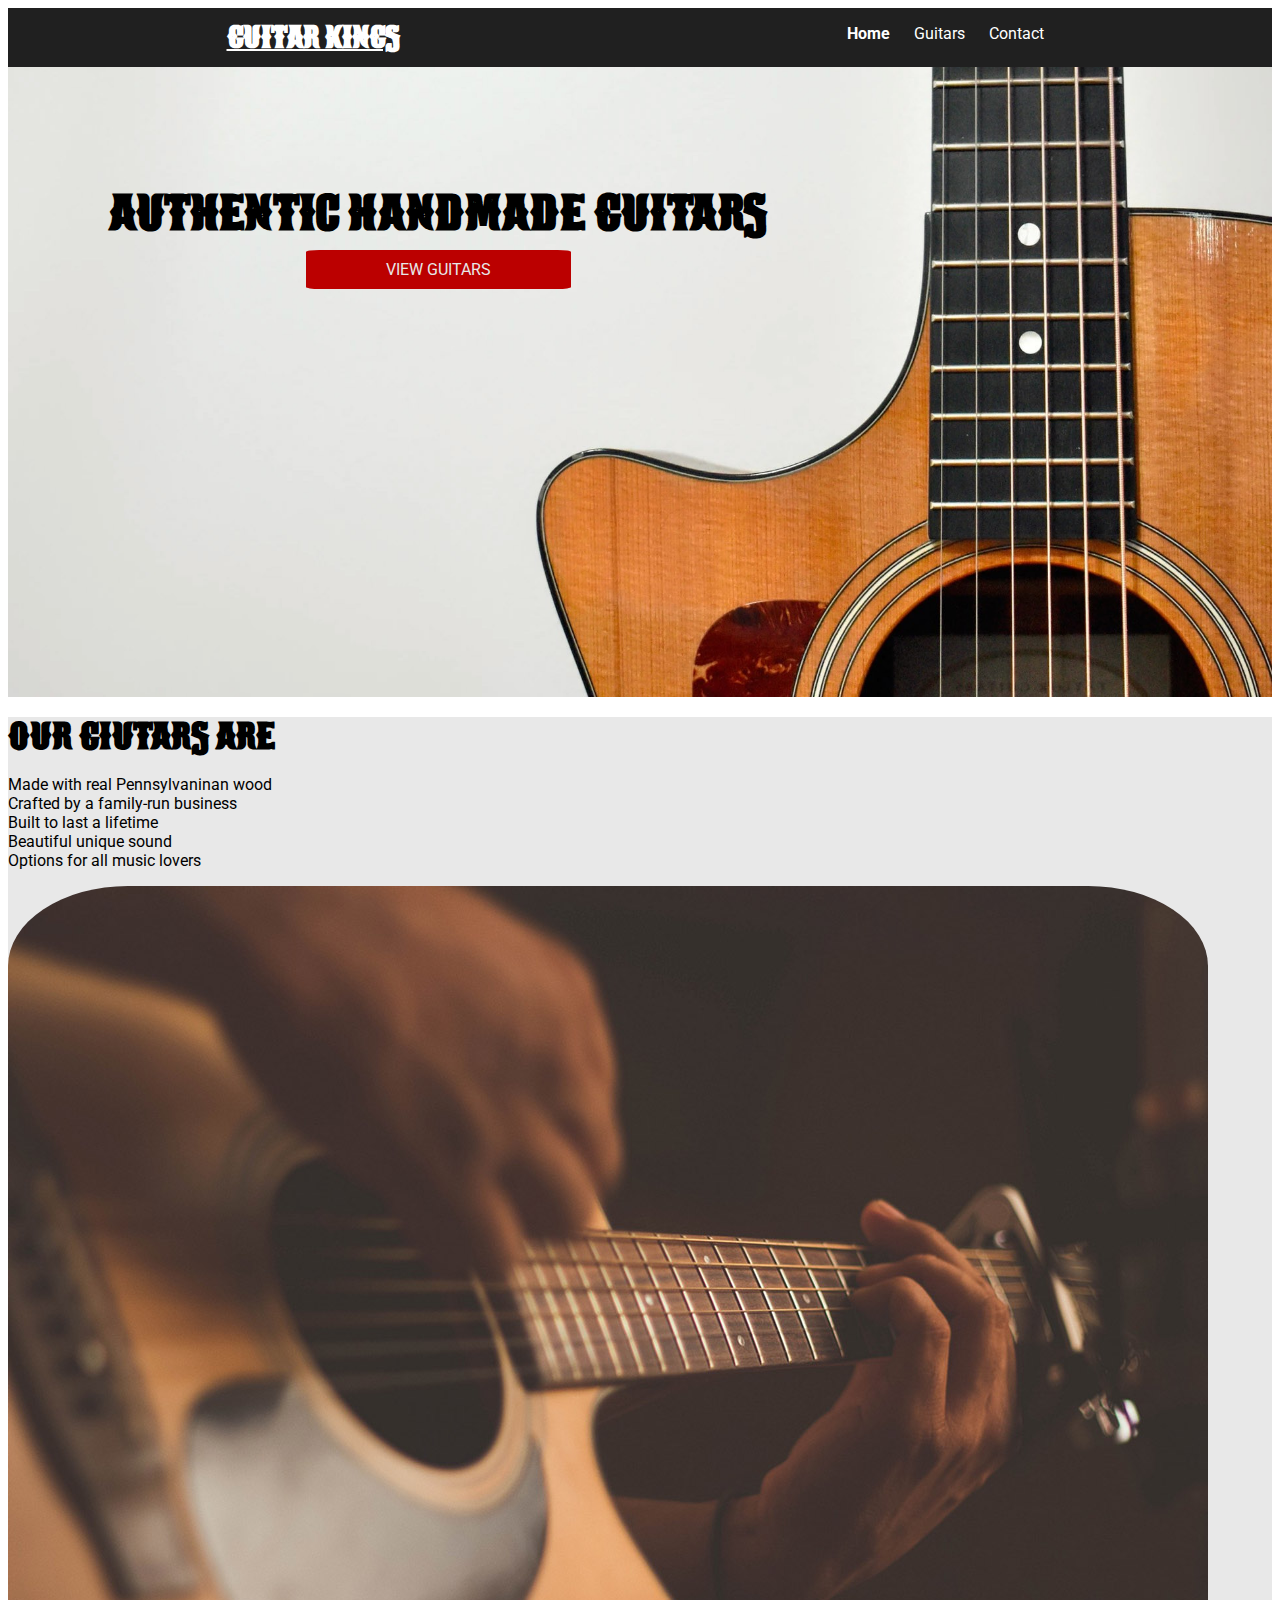
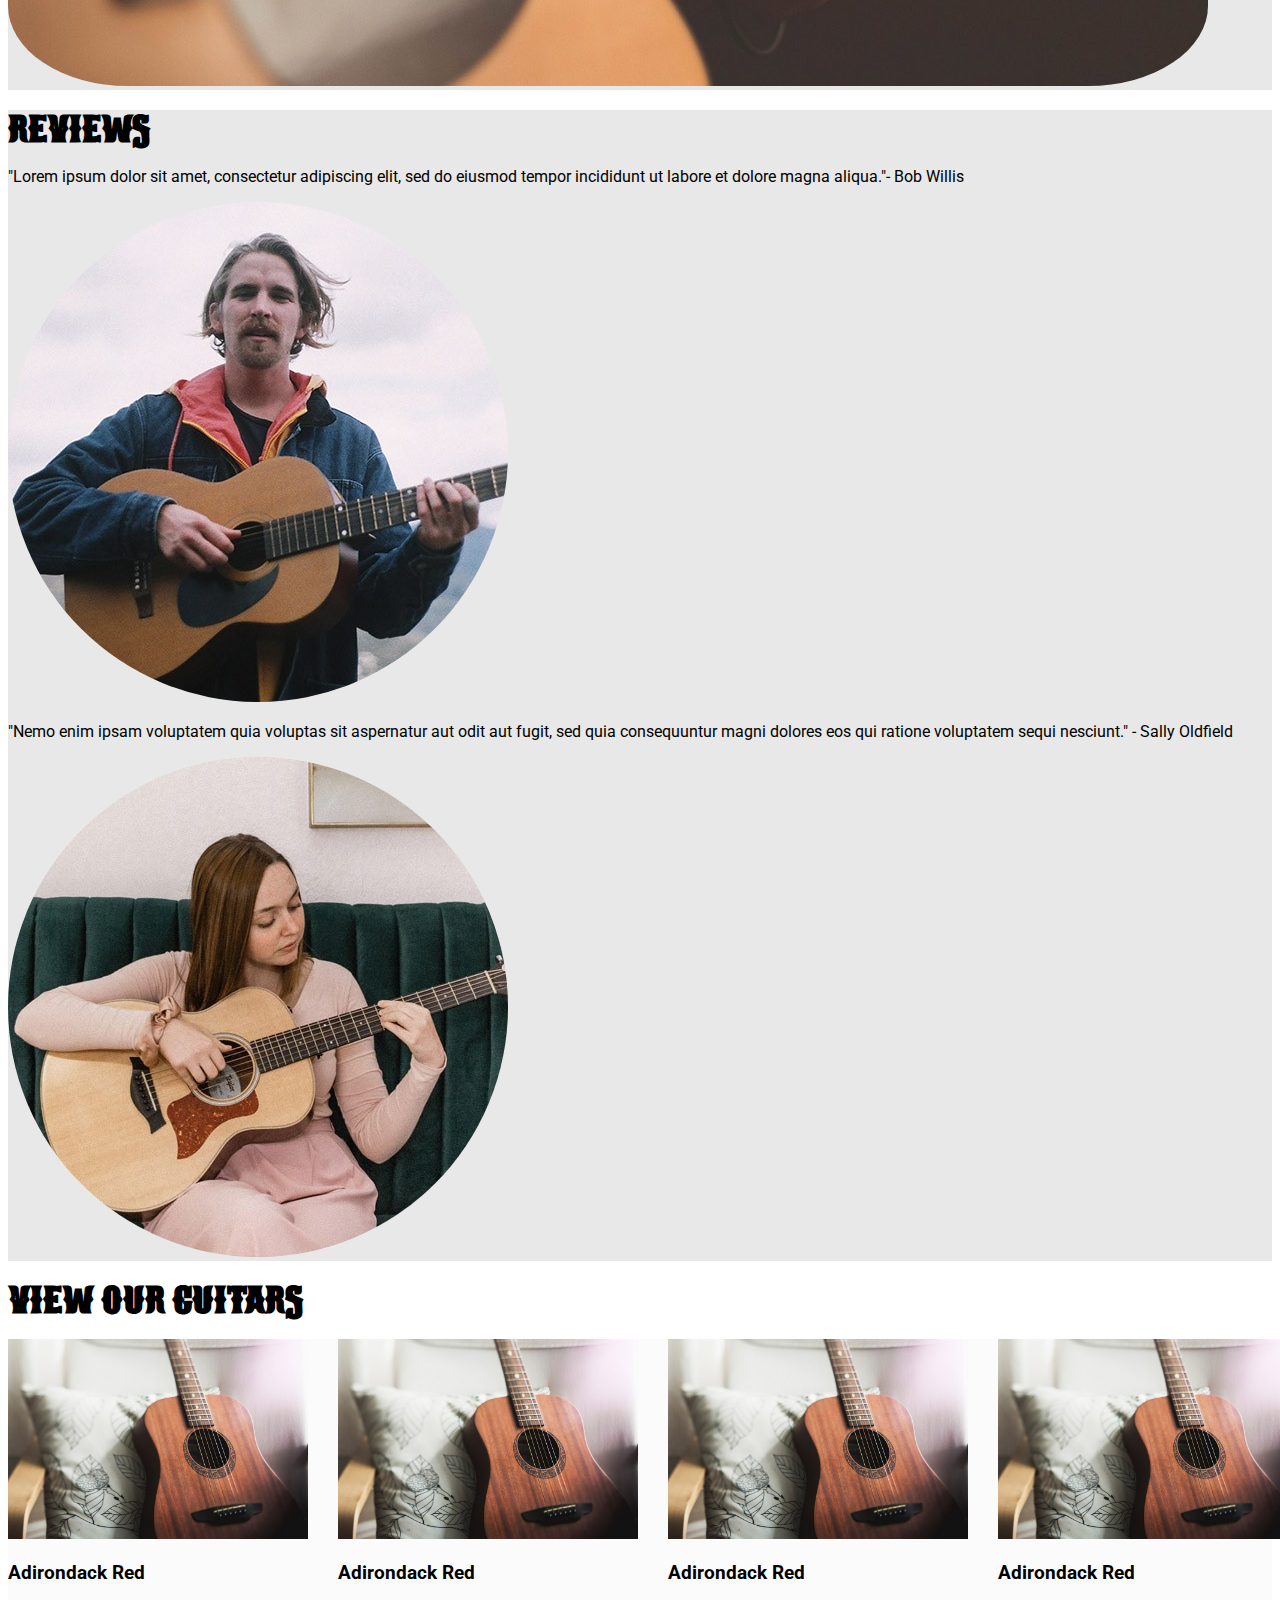
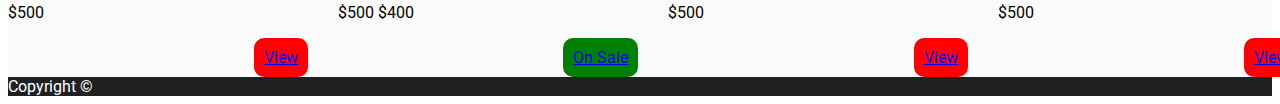
<file: index.html>
<!DOCTYPE html>
<html>
  <head>
    <title>Authentic Handmade Guitars</title>
    <meta charset="UTF-8" />
    <meta name="description" content="Worlds best authentic handmade guitars!">
    <meta name="viewport" content="width=device-width, initial-scale=1">
    <link rel="preconnect" href="https://fonts.gstatic.com">
    <link href="https://fonts.googleapis.com/css2?family=Roboto&display=swap" rel="stylesheet"> 
    <link href="styles.css" rel="stylesheet">
  </head>
  <body>
    <header class="header-flex">
      <h1><a href="index.html">Guitar Kings</a></h1>
      <nav>
        <ul class="header-links">
          <li><a href="index.html" class="current">Home</a></li>
          <li><a href="guitars.html">Guitars</a></li>
          <li><a href="contact.html">Contact</a></li>
        </ul>
      </nav>
    </header>
    <main>
      <section class="welcome">
        <div class="welcome__content">
          <h1>Authentic Handmade Guitars</h1>
          <p><a href="guitars.html" class="view-guitars">View Guitars</a></p>
        </div>
      </section>

      <!--Braging section-->
      
      <section>
        <h2>Our Giutars Are</h2>
          <ul>
            <li>Made with real Pennsylvaninan wood</li>
            <li>Crafted by a family-run business</li>
            <li>Built to last a lifetime</li>
            <li>Beautiful unique sound</li>
            <li>Options for all music lovers</li>
          </ul>
        <img id="strumming_guitar" src="images/home-info.jpg" alt="Hands strumming a guitar">
      </section>
      
      <!--End of braging section-->

      <!--Reviews section-->
      
      <section class="reviews">
        <h2>Reviews</h2>
        <p>"Lorem ipsum dolor sit amet, consectetur adipiscing elit, sed do eiusmod tempor incididunt ut labore et dolore magna aliqua."- Bob Willis</p>
        <img src="images/review-bio.jpg" alt="Profile pic of Bob Willice">
        <p>"Nemo enim ipsam voluptatem quia voluptas sit aspernatur aut odit aut fugit, sed quia consequuntur magni dolores eos qui ratione voluptatem sequi nesciunt." - Sally Oldfield</p>
        <img src="images/review-bio2.jpg" alt="Profile pic of Sally Oldfield">
      </section> 
      
      <!--End of Reviews section-->

      <!--Featured product section-->
      <h2>View Our Guitars</h2>
      <section class="featured-products">
        <div>          
          <img src="images/product.jpg" alt="Guitar resting on sofa">
          <h3>Adirondack Red</h3>
          <p>$500</p>
          <a class="view" href="Guitars/adirondack-red.html">View</a>
        </div>
        <div>
          <img src="images/product.jpg" alt="Guitar resting on sofa">
          <h3>Adirondack Red</h3>
          <p>$500 $400</p>
          <a class="view sale" href="Guitars/adirondack-red.html">On Sale</a>
        </div>
        <div>
          <img src="images/product.jpg" alt="Guitar resting on sofa">
          <h3>Adirondack Red</h3>
          <p>$500</p>
          <a class="view" href="Guitars/adirondack-red.html">View</a>
        </div>
        <div>
          <img src="images/product.jpg" alt="Guitar resting on sofa">
          <h3>Adirondack Red</h3>
          <p>$500</p>
          <a class="view" href="Guitars/adirondack-red.html">View</a>
        </div>
      </section>

      <!--End of Products section-->

     </main>
    <footer>Copyright &copy;</footer>
  </body>
</html>
</file>
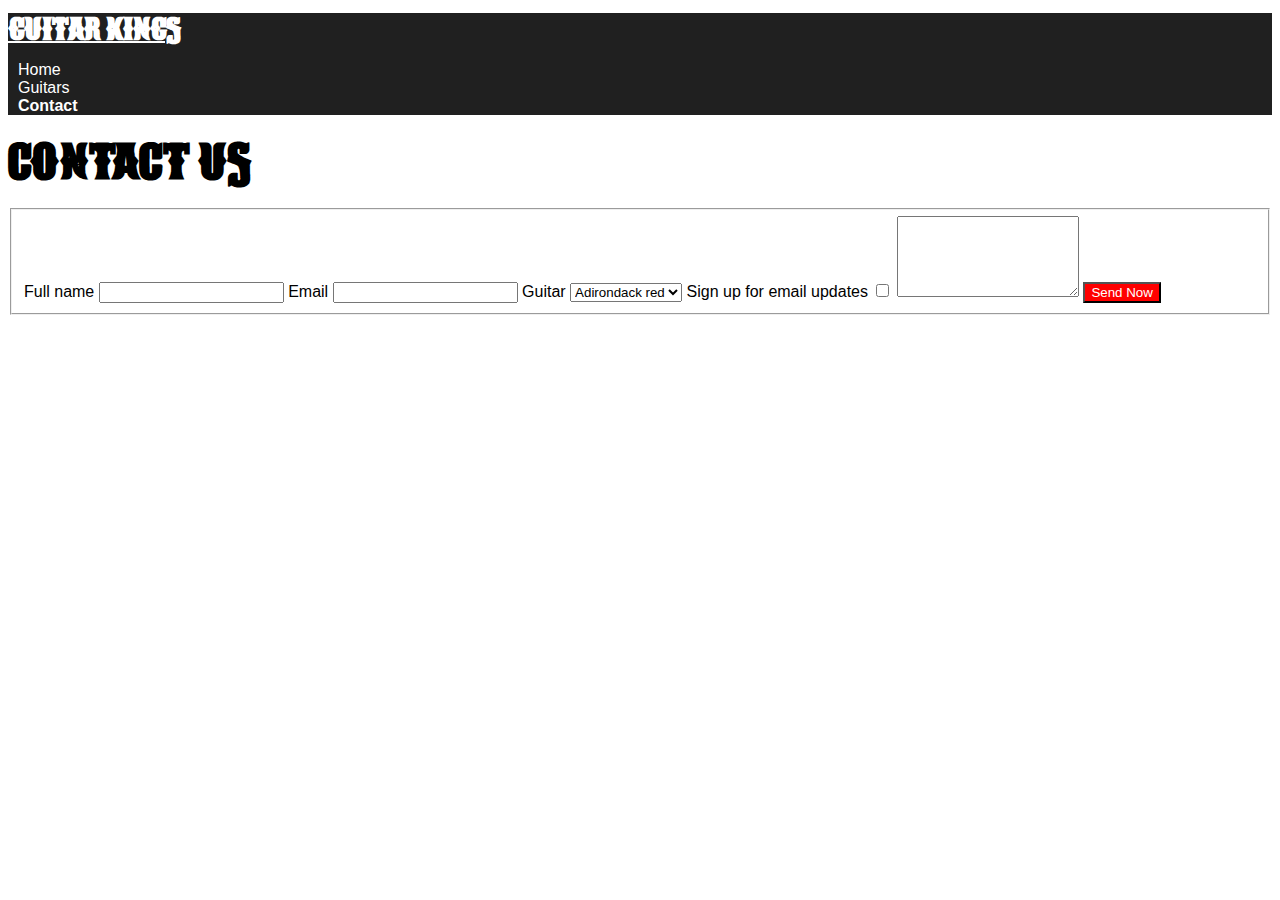
<file: contact.html>
<!DOCTYPE html>
<html>
    <head>
        <link rel="stylesheet" href="styles.css">
    </head>
    <body>
        <header>
            <h1><a href="index.html">Guitar Kings</a></h1>
            <sjekk denne senere  -img src="images/home-header.jpg" alt="Close up on a guitar">
            <nav>
              <ul>
                <li><a href="index.html">Home</a></li>
                <li><a href="guitars.html">Guitars</a></li>
                <li><a href="contact.html" class="current">Contact</a></li>
              </ul>
            </nav>
          </header>
        <H1>Contact us</H1>
        <form>
            <fieldset>
                <label for="name">Full name</label>
                <input type="text" name="name" id="name">
                <label for="email">Email</label>
                <input type="email" name="email" id="email">
                <label for="guitars">Guitar</label>
                <select name="guitars" id="guitars">
                    <option>Adirondack red</option>
                </select>
                <label for="Signup">Sign up for email updates</label>
                <input type="checkbox" name="Signup" id="signup">
                <textarea name="Message" rows="5" col="30" id="message"></textarea>
                <input type="submit" value="Send Now" id="submit">
            </fieldset>
        </form>
    </body>
</html>
</file>
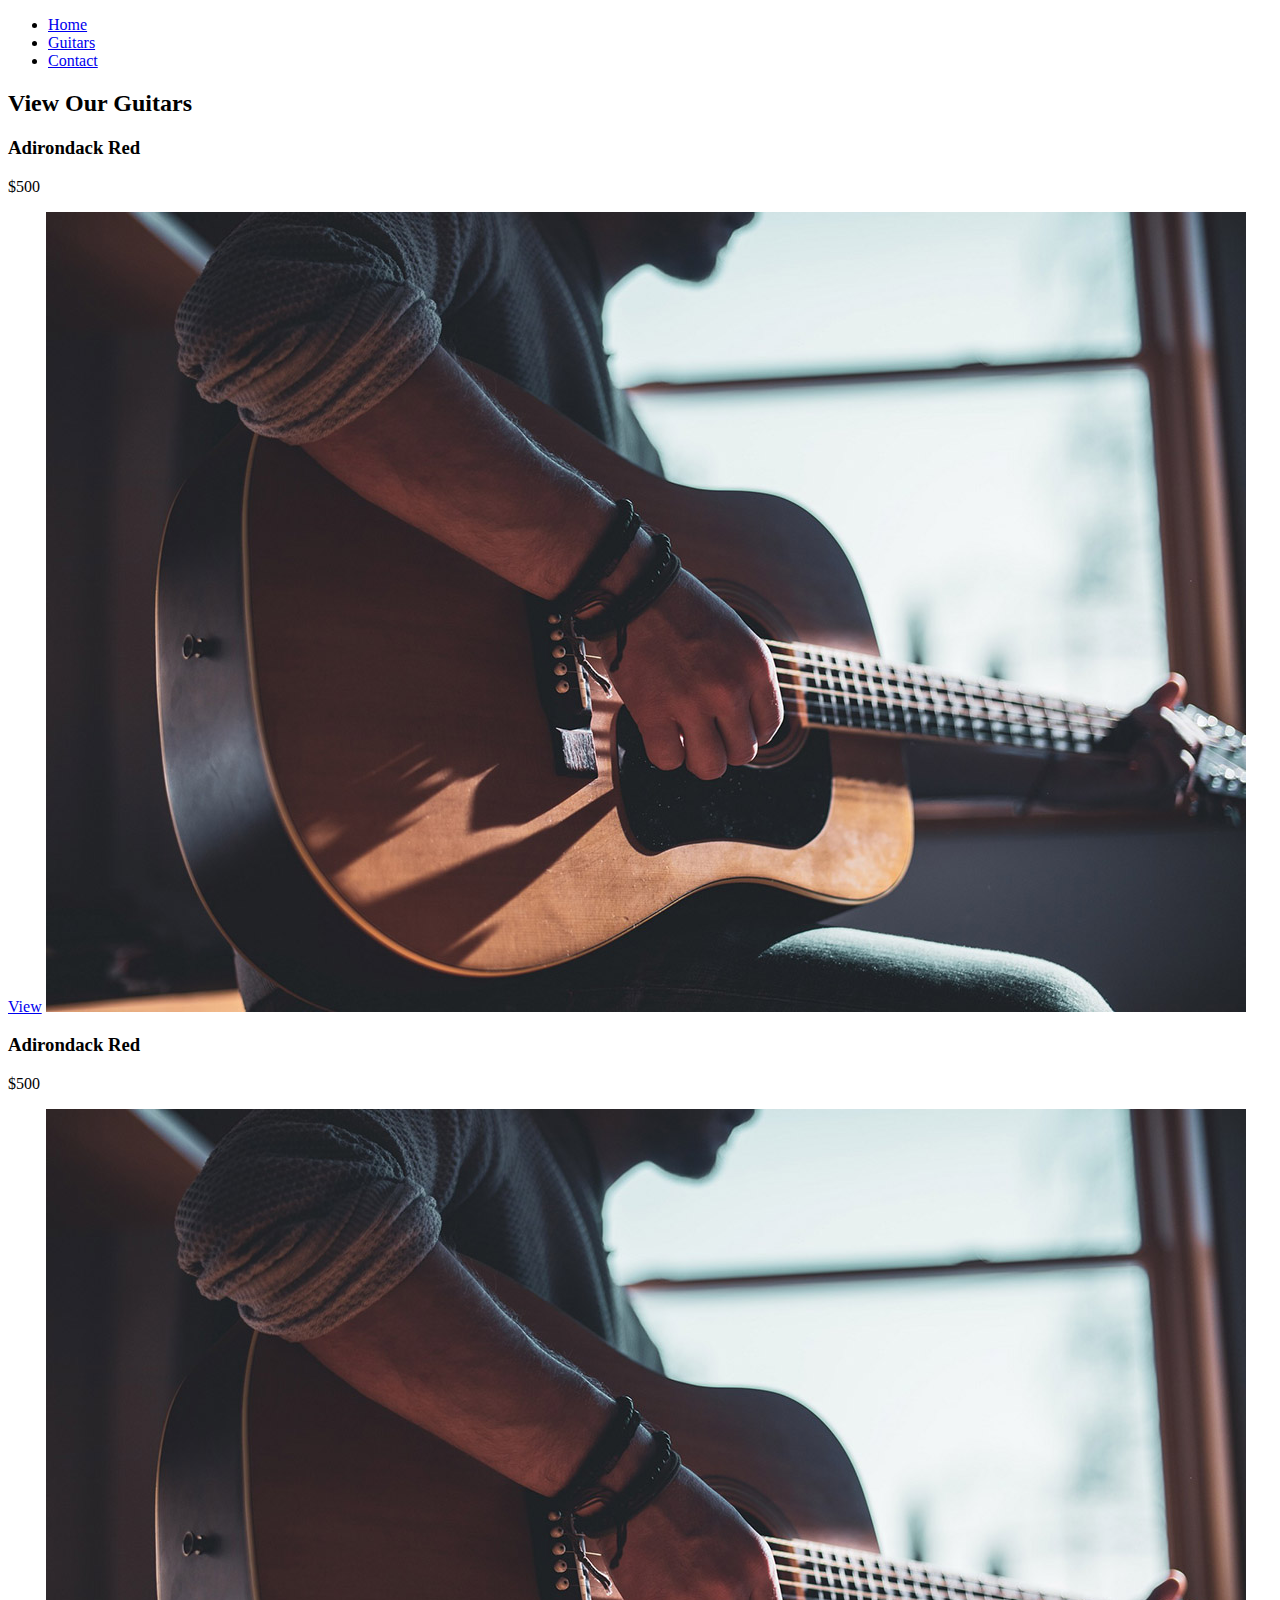
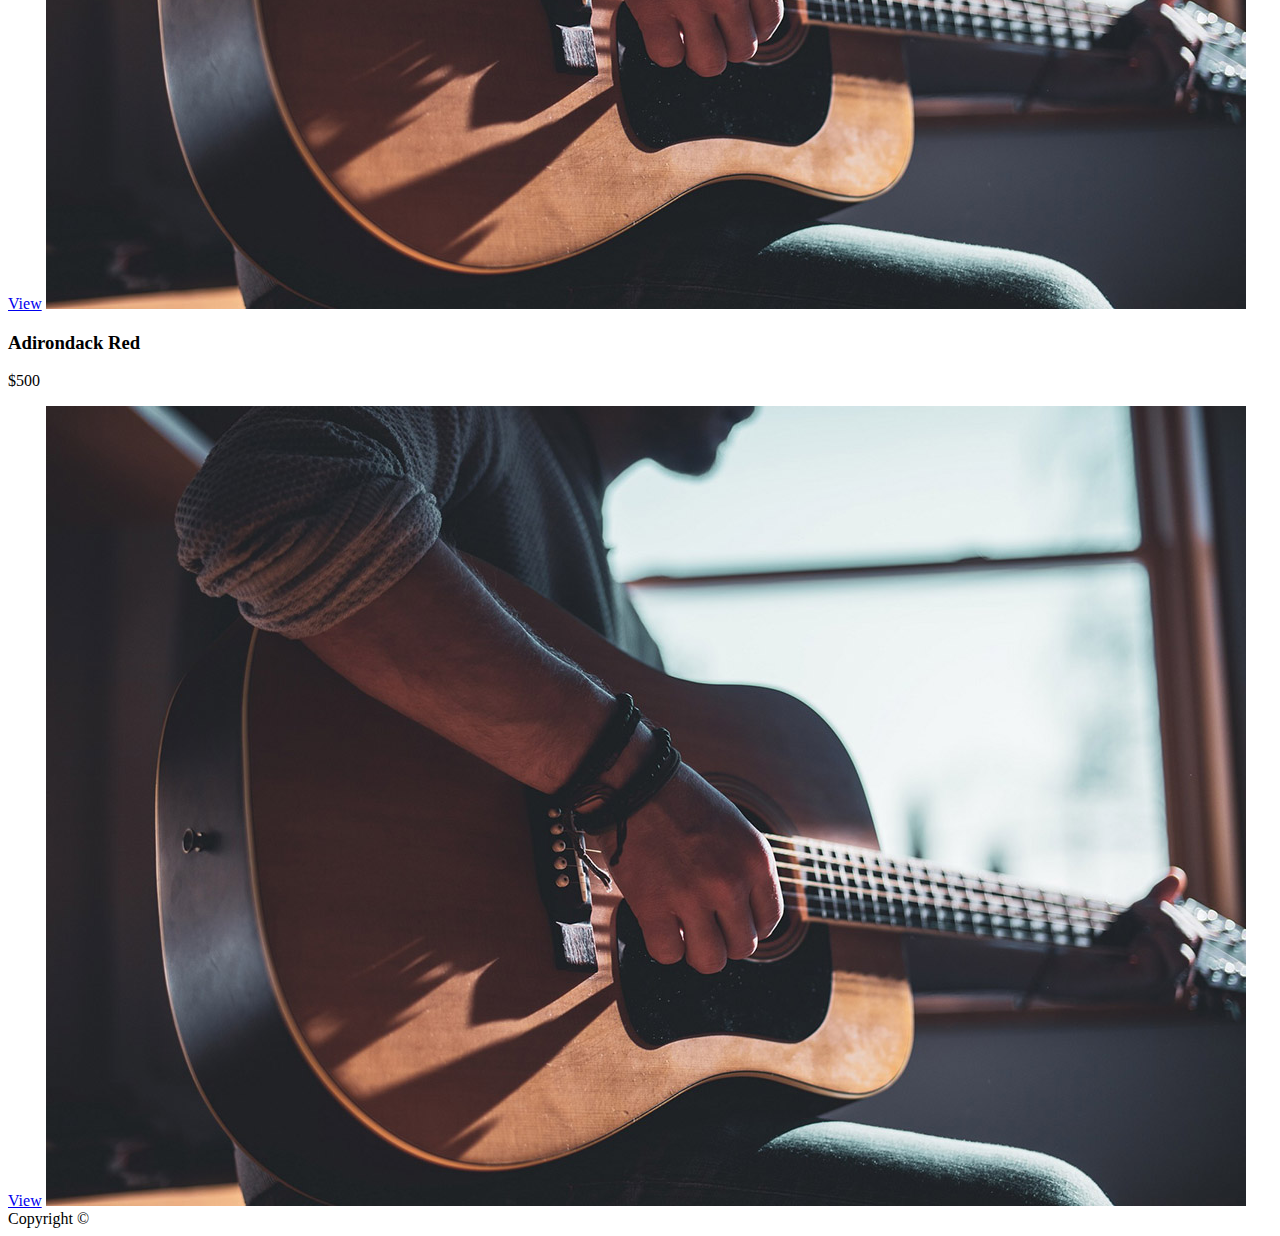
<file: guitars.html>
<!DOCTYPE html>
<html>
    <head>
        <title>List of Guitars</title>
        <meta charset="UTF-8" />
        <meta name="description"content="List of our guitars" />
        <meta name="viewport" content="width=device-width, initial-scale=1.0" />
    </head>
    <body>
        <header>
            <nav>
                <ul>
                  <li><a href="index.html">Home</a></li>
                  <li><a href="guitars.html" class="current">Guitars</a></li>
                  <li><a href="contact.html">Contact</a></li>
                </ul>
            </nav>
        </header>
        <main>
            <section>
                <h2>View Our Guitars</h2>
                <div>
                    <h3>Adirondack Red</h3>
                    <p>$500</p>
                    <a href="Guitars/adirondack-red.html">View</a>
                    <img src="images/product-specific.jpg" alt="Man playing guitar">
                </div>
                <div>
                    <h3>Adirondack Red</h3>
                    <p>$500</p>
                    <a href="Guitars/adirondack-red.html">View</a>
                    <img src="images/product-specific.jpg" alt="Man playing guitar">
                </div>
                <div>
                     <h3>Adirondack Red</h3>
                    <p>$500</p>
                    <a href="Guitars/adirondack-red.html">View</a>
                    <img src="images/product-specific.jpg" alt="Man playing guitar">
                </div>                 
            </section>
        </main>
        <footer>Copyright &copy;</footer>
    </body>
</html>
</file>
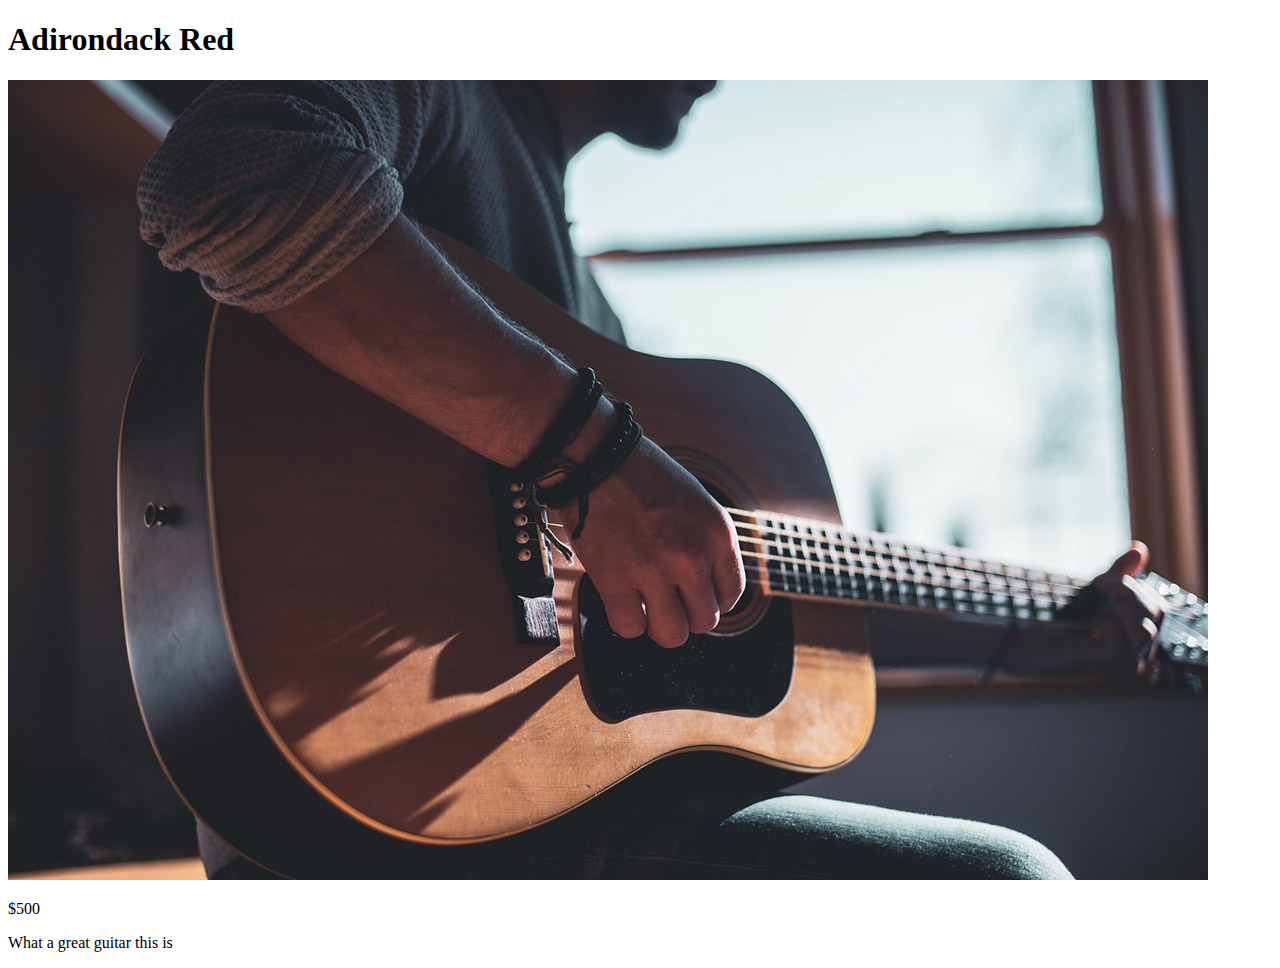
<file: Guitars/adirondack-red.html>
<!DOCTYPE html>
<html>
    <head>
        <h1>Adirondack Red</h1>
    </head>
    <body>
        <img src="../images/product-specific.jpg" alt="Man playing guitar">
        <p>$500</p>
        <p>What a great guitar this is</p>
    </body>
</html>
</file>
<file: styles.css>
/*fonts*/

@font-face {
    font-family: "Boots & Spurs";
    src: url("/fonts/BootsAndSpurs.ttf") format("woff2");
}
h1, h2 {
    font-family: "Boots & Spurs", Verdana, sans-serif;
}
body {
    font-family: Roboto, Verdana, sans-serif;
}

/*header and footer*/
.header-flex {
    display: flex;
    justify-content: space-around;
}
header h1 {
    font-size: 20px;
    padding right: 30px;
}

header, footer {
    background-color: #202020;
    color: #fff;
}
header a {
    color: #fff;    
}

nav a {
    padding: 10px;
    text-decoration: none;
}
.header-links li {
    display: inline;
    padding-top: 50%;
}
ul {
    padding: 0px;
}
.current {
    font-weight: bold;
}


/*body*/
section {
    background-color: #E8E8E8;
}

/*View guitars section*/
.welcome {
    background-image: url(images/home-header.jpg);
    background-size: cover;
    background-repeat: no-repeat;
    background-position-x: right;
    background-position-y: bottom;
    min-height: 70vh;
    position: relative;
}
.welcome__content {
    position: absolute;
    text-align: center;
    top: 100px;
    left: 100px;
}
.view-guitars {
    background-color: #bb0000;
    color: #E8E8E8;
    text-decoration: none;
    text-transform: uppercase;
    font-size: 1em;
    padding: 10px 80px;
    border-radius: 5%;
}

/*bragging section*/
#strumming_guitar {
    border-radius: 10%;
}

/*reviews section*/
.reviews img {
    border-radius: 50%;
}

/*featured products section*/
.view {
    background-color: red;
    border-radius: 10px;
    padding: 10px;
    width: 110;
    height: 38;
    float: right;
}
.sale {
    background-color: green;
}
.featured-products {
    background-color: #fbfbfb;
    display: grid;
    grid-gap: 30px;
    grid-template-rows: auto;
    grid-template-columns: auto auto auto auto;
    clear: right;
}
.featured-products img {
    max-width: 300px;
    max-height: 300px;
}

/*contact page*/
#submit {
    background-color: red;
    color: #fff;
}
</file>
